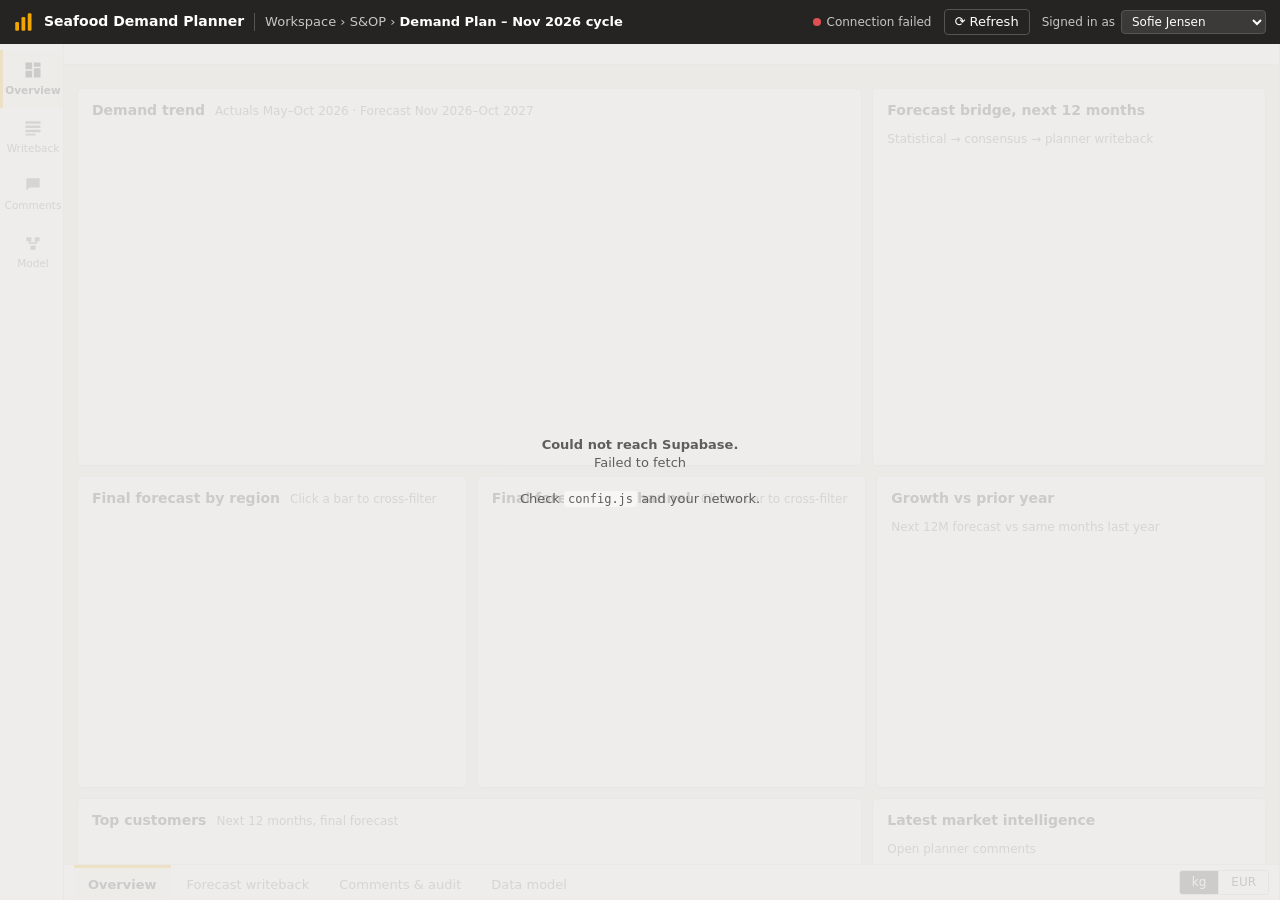
<file: index.html>
<!doctype html>
<html lang="en">
<head>
<meta charset="utf-8">
<meta name="viewport" content="width=device-width, initial-scale=1">
<title>Seafood Demand Planner</title>
<meta http-equiv="refresh" content="0; url=app/">
<style>body{font:15px system-ui,sans-serif;background:#eceae8;color:#191919;margin:0;padding:40px 16px;text-align:center}</style>
</head>
<body>
<p>Opening the Seafood Demand Planner… <a href="app/">Continue</a></p>
</body>
</html>
</file>
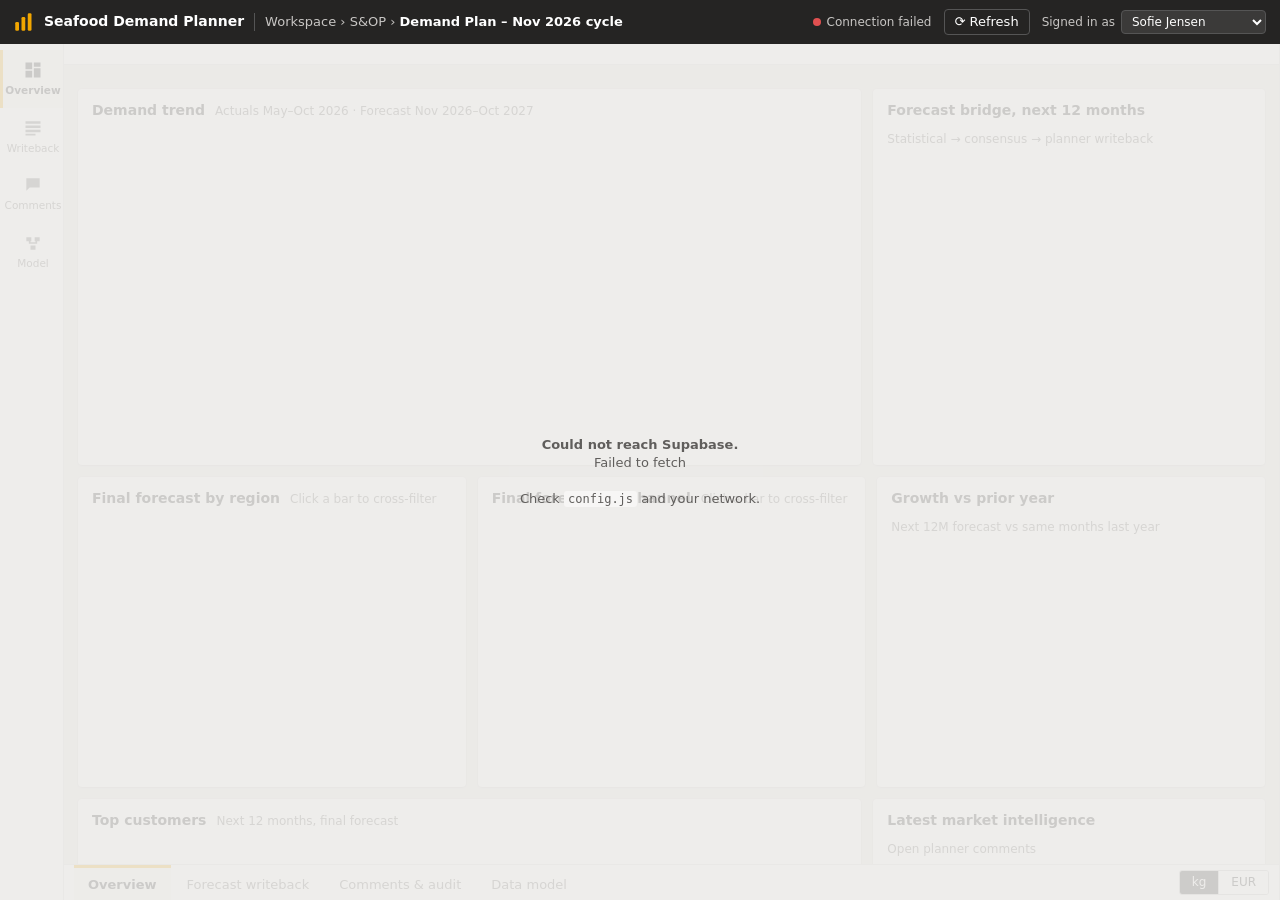
<file: app/index.html>
<!doctype html>
<html lang="en">
<head>
<meta charset="utf-8">
<meta name="viewport" content="width=device-width, initial-scale=1">
<title>Seafood Demand Planner</title>
<link rel="stylesheet" href="styles.css">
<link rel="icon" href="data:image/svg+xml,%3Csvg xmlns='http://www.w3.org/2000/svg' viewBox='0 0 16 16'%3E%3Crect x='1' y='8' width='3' height='7' rx='1' fill='%23f2a600'/%3E%3Crect x='6' y='4' width='3' height='11' rx='1' fill='%23f2a600'/%3E%3Crect x='11' y='1' width='3' height='14' rx='1' fill='%23f2a600'/%3E%3C/svg%3E">
</head>
<body>
<header class="appbar">
  <div class="brand">
    <svg viewBox="0 0 16 16" width="20" height="20" aria-hidden="true"><rect x="1" y="8" width="3" height="7" rx="1"/><rect x="6" y="4" width="3" height="11" rx="1"/><rect x="11" y="1" width="3" height="14" rx="1"/></svg>
    <span class="brand-name"><span class="lbl-long">Seafood </span>Demand Planner</span>
    <span class="crumb">Workspace › S&amp;OP › <b>Demand Plan – Nov 2026 cycle</b></span>
  </div>
  <div class="appbar-right">
    <span id="syncStatus" class="sync" title="Connection to Supabase"><i class="dot"></i><span>Connecting…</span></span>
    <button id="refreshBtn" class="ghost-btn" title="Refresh data">⟳<span class="lbl-long"> Refresh</span></button>
    <label class="userpick">Signed in as
      <select id="userSelect"></select>
    </label>
  </div>
</header>

<div class="shell">
  <nav class="sidenav" aria-label="Report pages">
    <button class="navbtn active" data-page="overview" title="Overview"><svg viewBox="0 0 24 24"><path d="M3 3h8v8H3zM13 3h8v5h-8zM13 10h8v11h-8zM3 13h8v8H3z"/></svg><span>Overview</span></button>
    <button class="navbtn" data-page="writeback" title="Forecast writeback"><svg viewBox="0 0 24 24"><path d="M3 4h18v3H3zM3 9h18v3H3zM3 14h18v3H3zM3 19h12v2H3z"/></svg><span>Writeback</span></button>
    <button class="navbtn" data-page="comments" title="Comments &amp; audit"><svg viewBox="0 0 24 24"><path d="M4 4h16v11H8l-4 4z"/></svg><span>Comments</span></button>
    <button class="navbtn" data-page="model" title="Data model"><svg viewBox="0 0 24 24"><path d="M4 5h6v5H4zM14 5h6v5h-6zM9 15h6v5H9zM7 10v3h10v-3h-2v1H9v-1z"/></svg><span>Model</span></button>
  </nav>

  <main class="canvas">
    <div class="mbar" id="mbar">
      <button class="btn" id="filterToggle"><svg viewBox="0 0 24 24" width="14" height="14" aria-hidden="true"><path d="M3 5h18l-7 8v6l-4-2v-4z" fill="currentColor"/></svg> Filters <span id="filterCount" class="count"></span></button>
      <span class="spacer"></span>
      <div class="seg unit" title="Measure"><button data-v="kg" class="on">kg</button><button data-v="eur">EUR</button></div>
    </div>
    <div class="sheet-backdrop" id="sheetBackdrop"></div>
    <section class="slicers" id="slicers" aria-label="Filters">
      <!-- slicers rendered by app.js -->
    </section>

    <!-- =================== OVERVIEW =================== -->
    <section class="page active" id="page-overview">
      <div class="kpis" id="kpis"></div>
      <div class="grid g-2-1">
        <div class="card">
          <div class="card-h"><h3>Demand trend</h3><span class="sub">Actuals May–Oct 2026 · Forecast Nov 2026–Oct 2027</span></div>
          <div class="chart" id="chTrend" style="height:300px"></div>
        </div>
        <div class="card">
          <div class="card-h"><h3>Forecast bridge, next 12 months</h3><span class="sub">Statistical → consensus → planner writeback</span></div>
          <div class="chart" id="chBridge" style="height:300px"></div>
        </div>
      </div>
      <div class="grid g-3">
        <div class="card">
          <div class="card-h"><h3>Final forecast by region</h3><span class="sub">Click a bar to cross-filter</span></div>
          <div class="chart" id="chRegion" style="height:260px"></div>
        </div>
        <div class="card">
          <div class="card-h"><h3>Final forecast by channel</h3><span class="sub">Click a bar to cross-filter</span></div>
          <div class="chart" id="chChannel" style="height:260px"></div>
        </div>
        <div class="card">
          <div class="card-h"><h3>Growth vs prior year</h3><span class="sub">Next 12M forecast vs same months last year</span></div>
          <div id="matrix" class="matrix-wrap"></div>
        </div>
      </div>
      <div class="grid g-2-1">
        <div class="card">
          <div class="card-h"><h3>Top customers</h3><span class="sub">Next 12 months, final forecast</span></div>
          <div id="topCustomers" class="table-wrap"></div>
        </div>
        <div class="card">
          <div class="card-h"><h3>Latest market intelligence</h3><span class="sub">Open planner comments</span></div>
          <div id="commentPreview" class="feed"></div>
        </div>
      </div>
    </section>

    <!-- =================== WRITEBACK =================== -->
    <section class="page" id="page-writeback">
      <div class="toolbar">
        <input id="gridSearch" type="search" placeholder="Search product, species, customer, country…" aria-label="Search grid">
        <label class="chk"><input type="checkbox" id="showActuals" checked> Show actuals</label>
        <label class="chk"><input type="checkbox" id="onlyChanged"> Only overridden / commented</label>
        <span class="spacer"></span>
        <span class="legend-inline"><i class="sw sw-ovr"></i>Overridden <i class="sw sw-cmt"></i>Has comment <i class="sw sw-act"></i>Actual (locked)</span>
        <button class="btn" id="bulkBtn">± Bulk adjust</button>
        <button class="btn" id="exportBtn">⤓ Export CSV</button>
      </div>
      <div class="mcards" id="wbCards"></div>
      <div class="gridcard">
        <div class="grid-scroll" id="gridScroll"><table class="wb" id="wbGrid"></table></div>
        <div class="grid-foot" id="gridFoot"></div>
      </div>
      <p class="hint desk-only">Select a cell to see its detail. Double-click, press Enter or start typing to edit a forecast value. Enter saves to Supabase and Esc cancels. Arrow keys move between cells.</p>
    </section>

    <!-- =================== COMMENTS & AUDIT =================== -->
    <section class="page" id="page-comments">
      <div class="grid g-1-2">
        <div class="card">
          <div class="card-h"><h3>Open comments by category</h3><span class="sub">Click a bar to filter the feed</span></div>
          <div class="chart" id="chCategories" style="height:330px"></div>
        </div>
        <div class="card">
          <div class="card-h"><h3>Comment feed</h3>
            <div class="seg" id="commentStatusSeg"><button data-v="Open" class="on">Open</button><button data-v="Resolved">Resolved</button><button data-v="All">All</button></div>
          </div>
          <div id="commentFeed" class="feed tall"></div>
        </div>
      </div>
      <div class="card">
        <div class="card-h"><h3>Audit trail</h3><span class="sub">Every writeback is logged server-side (table <code>plan_audit</code>)</span></div>
        <div id="auditTable" class="table-wrap tall"></div>
      </div>
    </section>

    <!-- =================== DATA MODEL =================== -->
    <section class="page" id="page-model">
      <div class="card prose">
        <div class="card-h"><h3>How the writeback works</h3></div>
        <div class="model">
          <div class="mbox"><b>Browser (this report)</b><span>Reads with <code>GET /rest/v1/demand_plan</code><br>Writes with <code>POST /rest/v1/rpc/*</code></span></div>
          <div class="marrow">→</div>
          <div class="mbox"><b>Supabase API (PostgREST)</b><span>Row-level security: read-only tables<br>Writes allowed only through functions</span></div>
          <div class="marrow">→</div>
          <div class="mbox"><b>Postgres</b><span><code>demand_plan</code> · <code>plan_comment</code> · <code>plan_audit</code><br>View <code>v_demand_plan</code> for BI tools</span></div>
        </div>
        <h4>Writeback functions</h4>
        <table class="plain">
          <tr><td><code>writeback_forecast(id, kg, user, expected_version, note)</code></td><td>Sets a planner override on one forecast cell. Rejects actual (locked) periods, negative values and stale versions, so two planners editing the same cell can't silently overwrite each other.</td></tr>
          <tr><td><code>writeback_bulk_pct(ids[], pct, user, note)</code></td><td>Applies a % uplift or reduction to many cells in one transaction.</td></tr>
          <tr><td><code>add_plan_comment(id, category, body, user)</code></td><td>Attaches business context such as <i>Tender pending</i>, <i>Customer confirmed</i> or <i>Catch / quota</i> to a cell.</td></tr>
          <tr><td><code>resolve_plan_comment(comment_id, user)</code></td><td>Closes a comment once the information is no longer pending.</td></tr>
        </table>
        <h4>Measures</h4>
        <table class="plain">
          <tr><td>Final forecast</td><td><code>coalesce(override_kg, consensus_kg)</code></td></tr>
          <tr><td>Value (EUR)</td><td>kg × <code>price_eur_per_kg</code></td></tr>
          <tr><td>Forecast accuracy</td><td>1 − Σ|actual − consensus| ÷ Σ actual, over the last 6 closed months (WMAPE)</td></tr>
          <tr><td>Bias</td><td>Σ(consensus − actual) ÷ Σ actual</td></tr>
        </table>
        <p class="sub">Grain: Product × Customer × Country × Month. 167 series, 3,000 rows. All customers and products are fictional sample data.</p>
      </div>
    </section>

    <footer class="tabs" id="pageTabs">
      <button data-page="overview" class="on"><svg viewBox="0 0 24 24"><path d="M3 3h8v8H3zM13 3h8v5h-8zM13 10h8v11h-8zM3 13h8v8H3z"/></svg><span class="full">Overview</span><span class="short">Overview</span></button>
      <button data-page="writeback"><svg viewBox="0 0 24 24"><path d="M3 4h18v3H3zM3 9h18v3H3zM3 14h18v3H3zM3 19h12v2H3z"/></svg><span class="full">Forecast writeback</span><span class="short">Writeback</span></button>
      <button data-page="comments"><svg viewBox="0 0 24 24"><path d="M4 4h16v11H8l-4 4z"/></svg><span class="full">Comments &amp; audit</span><span class="short">Comments</span></button>
      <button data-page="model"><svg viewBox="0 0 24 24"><path d="M4 5h6v5H4zM14 5h6v5h-6zM9 15h6v5H9zM7 10v3h10v-3h-2v1H9v-1z"/></svg><span class="full">Data model</span><span class="short">Model</span></button>
      <span class="spacer"></span>
      <div class="seg unit desk-only" id="unitSeg" title="Measure"><button data-v="kg" class="on">kg</button><button data-v="eur">EUR</button></div>
    </footer>
  </main>

  <!-- Detail / writeback pane -->
  <aside class="drawer" id="drawer" aria-hidden="true">
    <div class="drawer-h">
      <div><div class="eyebrow" id="dEyebrow"></div><h3 id="dTitle"></h3><div class="sub" id="dSub"></div></div>
      <button class="x" id="drawerClose" aria-label="Close">✕</button>
    </div>
    <div class="drawer-b" id="drawerBody"></div>
  </aside>
</div>

<!-- Bulk modal -->
<div class="modal" id="bulkModal" hidden>
  <div class="modal-card">
    <h3>Bulk adjust forecast</h3>
    <p class="sub" id="bulkScope"></p>
    <div class="form-row"><label>From</label><select id="bulkFrom"></select><label>To</label><select id="bulkTo"></select></div>
    <div class="form-row"><label>Change %</label><input id="bulkPct" type="number" step="0.5" value="5"></div>
    <div class="form-row"><label>Reason</label><input id="bulkNote" type="text" placeholder="e.g. Market share gain after competitor exit"></div>
    <div class="modal-actions"><button class="btn" id="bulkCancel">Cancel</button><button class="btn primary" id="bulkApply">Apply &amp; write back</button></div>
  </div>
</div>

<div id="toasts" class="toasts" aria-live="polite"></div>
<div id="loading" class="loading"><div class="spinner"></div><div>Loading demand plan from Supabase…</div></div>

<script src="vendor/echarts.min.js"></script>
<script src="config.js"></script>
<script src="app.js"></script>
</body>
</html>
</file>
<file: app/styles.css>
:root {
  color-scheme: light;
  --page: #eceae8;
  --surface: #ffffff;
  --surface-2: #f7f6f5;
  --chrome: #252423;
  --chrome-2: #3b3a39;
  --ink: #191919;
  --ink-2: #605e5c;
  --ink-3: #8a8886;
  --hair: #e1dfdd;
  --grid: #e7e7e7;
  --axis: #c2c2c2;
  --accent: #f2a600;
  --s1: #257de0;  /* actual / primary series */
  --s2: #f47230;  /* final forecast */
  --s3: #00b894;
  --good: #006c10;
  --bad: #c43535;
  --ovr-bg: #fff4d6;
  --ovr-edge: #d28e05;
  --cmt: #6a4ce2;
  --sel: #257de0;
  --act-bg: #f3f2f1;
  --shadow: 0 1px 2px rgba(0,0,0,.08), 0 0 0 1px rgba(0,0,0,.04);
  --font: "Segoe UI", system-ui, -apple-system, sans-serif;
}
* { box-sizing: border-box; }
html, body { height: 100%; }
body { margin: 0; font: 13px/1.4 var(--font); color: var(--ink); background: var(--page); overflow: hidden; }
button, input, select { font: inherit; color: inherit; }
code { font-family: ui-monospace, Consolas, monospace; font-size: 12px; background: var(--surface-2); padding: 1px 4px; border-radius: 3px; }

/* ---------- App bar ---------- */
.appbar { height: 44px; background: var(--chrome); color: #fff; display: flex; align-items: center; justify-content: space-between; padding: 0 14px; gap: 12px; }
.brand { display: flex; align-items: center; gap: 10px; min-width: 0; }
.brand svg { fill: var(--accent); flex: none; }
.brand-name { font-weight: 600; font-size: 14px; white-space: nowrap; }
.crumb { color: #c8c6c4; white-space: nowrap; overflow: hidden; text-overflow: ellipsis; padding-left: 10px; border-left: 1px solid #555; }
.crumb b { color: #fff; font-weight: 600; }
.appbar-right { display: flex; align-items: center; gap: 12px; flex: none; }
.sync { display: inline-flex; align-items: center; gap: 6px; color: #c8c6c4; font-size: 12px; }
.sync .dot { width: 8px; height: 8px; border-radius: 50%; background: #8a8886; }
.sync.ok .dot { background: #3fbf5a; box-shadow: 0 0 0 3px rgba(63,191,90,.2); }
.sync.err .dot { background: #e05050; }
.ghost-btn { background: transparent; border: 1px solid #555; color: #fff; border-radius: 4px; padding: 3px 10px; cursor: pointer; }
.ghost-btn:hover { background: var(--chrome-2); }
.userpick { display: flex; align-items: center; gap: 6px; color: #c8c6c4; font-size: 12px; }
.userpick select { background: var(--chrome-2); border: 1px solid #555; color: #fff; border-radius: 4px; padding: 3px 6px; }

/* ---------- Shell ---------- */
.shell { display: flex; height: calc(100vh - 44px); }
.sidenav { width: 64px; background: var(--surface); border-right: 1px solid var(--hair); display: flex; flex-direction: column; padding-top: 6px; flex: none; }
.navbtn { border: 0; background: none; padding: 10px 2px; display: flex; flex-direction: column; align-items: center; gap: 3px; cursor: pointer; color: var(--ink-2); font-size: 10.5px; border-left: 3px solid transparent; }
.navbtn svg { width: 20px; height: 20px; fill: currentColor; }
.navbtn:hover { background: var(--surface-2); }
.navbtn.active { color: var(--ink); border-left-color: var(--accent); background: var(--surface-2); font-weight: 600; }
.canvas { flex: 1; min-width: 0; display: flex; flex-direction: column; overflow: hidden; }

/* ---------- Slicers ---------- */
.slicers { display: flex; flex-wrap: wrap; gap: 8px; padding: 10px 14px; background: var(--surface); border-bottom: 1px solid var(--hair); align-items: flex-end; }
.slicer { position: relative; min-width: 128px; flex: 1 1 128px; max-width: 210px; }
.slicer label { display: block; font-size: 11px; color: var(--ink-2); margin-bottom: 2px; font-weight: 600; }
.slicer-btn { width: 100%; text-align: left; background: var(--surface); border: 1px solid var(--axis); border-radius: 3px; padding: 4px 22px 4px 8px; cursor: pointer; white-space: nowrap; overflow: hidden; text-overflow: ellipsis; position: relative; }
.slicer-btn::after { content: "▾"; position: absolute; right: 7px; color: var(--ink-2); }
.slicer-btn.active { border-color: var(--ink); font-weight: 600; }
.slicer-pop { position: absolute; z-index: 30; top: 100%; left: 0; margin-top: 2px; background: var(--surface); border: 1px solid var(--hair); box-shadow: 0 6px 18px rgba(0,0,0,.14); border-radius: 4px; width: max(100%, 240px); max-height: 320px; display: flex; flex-direction: column; }
.slicer-pop input[type=search] { margin: 6px; padding: 4px 6px; border: 1px solid var(--axis); border-radius: 3px; }
.slicer-list { overflow: auto; padding: 2px 0 6px; }
.slicer-item { display: flex; align-items: center; gap: 6px; padding: 3px 10px; cursor: pointer; white-space: nowrap; }
.slicer-item:hover { background: var(--surface-2); }
.slicer-item.dim { color: var(--ink-3); }
.slicer-actions { display: flex; justify-content: space-between; border-top: 1px solid var(--hair); padding: 4px 8px; }
.linkbtn { background: none; border: 0; color: var(--s1); cursor: pointer; padding: 2px; }
.clear-all { margin-left: auto; align-self: center; }

/* ---------- Pages ---------- */
.page { display: none; flex: 1; overflow: auto; padding: 12px 14px 16px; }
.page.active { display: block; }
.grid { display: grid; gap: 12px; margin-bottom: 12px; }
.g-2-1 { grid-template-columns: 2fr 1fr; }
.g-1-2 { grid-template-columns: 1fr 2fr; }
.g-3 { grid-template-columns: 1fr 1fr 1fr; }
.card { background: var(--surface); border-radius: 4px; box-shadow: var(--shadow); padding: 12px 14px; min-width: 0; margin-bottom: 12px; }
.grid > .card { margin-bottom: 0; }
.card-h { display: flex; align-items: baseline; gap: 10px; flex-wrap: wrap; margin-bottom: 6px; }
.card-h h3 { margin: 0; font-size: 14px; font-weight: 600; }
.sub { color: var(--ink-2); font-size: 12px; }
.card-h .seg { margin-left: auto; }

/* KPI cards */
.kpis { display: grid; grid-template-columns: repeat(5, 1fr); gap: 12px; margin-bottom: 12px; }
.kpi { background: var(--surface); border-radius: 4px; box-shadow: var(--shadow); padding: 12px 14px; position: relative; overflow: hidden; }
.kpi::before { content: ""; position: absolute; left: 0; top: 0; bottom: 0; width: 3px; background: var(--accent); }
.kpi .lbl { color: var(--ink-2); font-size: 12px; font-weight: 600; }
.kpi .val { font-size: 26px; font-weight: 600; margin: 4px 0 2px; letter-spacing: -.5px; }
.kpi .val small { font-size: 14px; font-weight: 500; color: var(--ink-2); margin-left: 3px; }
.kpi .foot { font-size: 12px; color: var(--ink-2); }
.up { color: var(--good); font-weight: 600; }
.down { color: var(--bad); font-weight: 600; }

/* Matrix */
.matrix-wrap { overflow: auto; }
table.matrix { border-collapse: separate; border-spacing: 2px; width: 100%; table-layout: fixed; font-size: 12px; font-variant-numeric: tabular-nums; }
table.matrix tbody th { width: 108px; }
table.matrix thead th:first-child { width: 108px; }
table.matrix th { font-weight: 600; color: var(--ink-2); text-align: left; padding: 3px 5px; white-space: nowrap; }
table.matrix thead th { writing-mode: vertical-rl; transform: rotate(180deg); text-align: left; height: 92px; vertical-align: bottom; padding: 4px 2px; }
table.matrix td { text-align: center; padding: 5px 2px; border-radius: 2px; min-width: 30px; font-size: 11.5px; cursor: default; }
table.matrix td.na { color: var(--ink-3); background: var(--surface-2); }
.scale { display: flex; align-items: center; gap: 6px; font-size: 11px; color: var(--ink-2); margin-top: 6px; }
.scale .bar { height: 8px; width: 140px; border-radius: 2px; background: linear-gradient(90deg, #c43535, #f0b7b0, #efefef, #9dc8f7, #1b64be); }

/* Tables */
.table-wrap { overflow: auto; max-height: 340px; }
.table-wrap.tall { max-height: 420px; }
table.t { border-collapse: collapse; width: 100%; font-size: 12.5px; font-variant-numeric: tabular-nums; }
table.t th { position: sticky; top: 0; background: var(--surface); text-align: left; font-weight: 600; color: var(--ink-2); border-bottom: 1px solid var(--axis); padding: 6px 8px; white-space: nowrap; z-index: 1; }
table.t td { padding: 6px 8px; border-bottom: 1px solid var(--grid); white-space: nowrap; }
table.t td.num, table.t th.num { text-align: right; }
table.t tr:hover td { background: var(--surface-2); }
.databar { position: relative; }
.databar i { position: absolute; left: 0; top: 5px; bottom: 5px; background: #cce3fd; border-radius: 0 2px 2px 0; z-index: 0; }
.databar span { position: relative; z-index: 1; }
table.plain { border-collapse: collapse; width: 100%; margin-bottom: 14px; }
table.plain td { padding: 7px 8px; border-bottom: 1px solid var(--grid); vertical-align: top; }
table.plain td:first-child { width: 38%; }

/* Feed */
.feed { display: flex; flex-direction: column; gap: 8px; overflow: auto; max-height: 340px; }
.feed.tall { max-height: 330px; }
.fitem { border: 1px solid var(--hair); border-radius: 4px; padding: 8px 10px; cursor: pointer; background: var(--surface); }
.fitem:hover { border-color: var(--axis); background: var(--surface-2); }
.fitem .top { display: flex; gap: 8px; align-items: center; flex-wrap: wrap; font-size: 12px; color: var(--ink-2); }
.fitem .body { margin: 4px 0 2px; }
.fitem .ctx { font-size: 11.5px; color: var(--ink-2); }
.tag { display: inline-block; font-size: 11px; font-weight: 600; padding: 1px 7px; border-radius: 10px; background: #ece8fc; color: #4a33b0; white-space: nowrap; }
.tag.t-tender { background: #fff1cc; color: #7a5200; }
.tag.t-confirmed { background: #dcf3e0; color: #0d5e1b; }
.tag.t-lost, .tag.t-reg { background: #fde3e3; color: #9b2222; }
.tag.t-new { background: #d8ecff; color: #134f94; }
.tag.resolved { background: var(--surface-2); color: var(--ink-3); }
.status-pill { font-size: 11px; color: var(--ink-3); }

/* ---------- Writeback grid ---------- */
.toolbar { display: flex; align-items: center; gap: 12px; flex-wrap: wrap; margin-bottom: 10px; }
.toolbar input[type=search] { width: 280px; padding: 5px 8px; border: 1px solid var(--axis); border-radius: 3px; background: var(--surface); }
.chk { display: inline-flex; align-items: center; gap: 5px; cursor: pointer; }
.spacer { flex: 1; }
.btn { background: var(--surface); border: 1px solid var(--axis); border-radius: 3px; padding: 5px 12px; cursor: pointer; white-space: nowrap; }
.btn:hover { background: var(--surface-2); }
.btn.primary { background: var(--chrome); border-color: var(--chrome); color: #fff; }
.btn.primary:hover { background: var(--chrome-2); }
.btn.danger { color: var(--bad); }
.btn:disabled { opacity: .5; cursor: default; }
.legend-inline { display: inline-flex; align-items: center; gap: 6px; font-size: 12px; color: var(--ink-2); }
.sw { display: inline-block; width: 14px; height: 12px; border-radius: 2px; margin-left: 6px; }
.sw-ovr { background: var(--ovr-bg); border-left: 3px solid var(--ovr-edge); }
.sw-cmt { background: linear-gradient(225deg, var(--cmt) 0 5px, var(--surface) 5px); border: 1px solid var(--hair); }
.sw-act { background: var(--act-bg); border: 1px solid var(--hair); }

.gridcard { background: var(--surface); box-shadow: var(--shadow); border-radius: 4px; display: flex; flex-direction: column; height: calc(100vh - 44px - 62px - 44px - 110px); min-height: 360px; }
.grid-scroll { overflow: auto; flex: 1; }
table.wb { border-collapse: separate; border-spacing: 0; font-size: 12px; font-variant-numeric: tabular-nums; }
table.wb th, table.wb td { border-right: 1px solid var(--grid); border-bottom: 1px solid var(--grid); padding: 0 8px; height: 28px; white-space: nowrap; }
table.wb thead th { position: sticky; top: 0; background: var(--surface-2); z-index: 3; font-weight: 600; color: var(--ink-2); text-align: right; border-bottom: 1px solid var(--axis); }
table.wb thead tr.grp th { height: 22px; font-size: 11px; text-align: center; color: var(--ink-3); top: 0; }
table.wb thead tr.mon th { top: 22px; }
table.wb thead th.dim { text-align: left; }
table.wb .stick { position: sticky; background: var(--surface); z-index: 2; }
table.wb thead .stick { z-index: 4; background: var(--surface-2); }
table.wb .c0 { left: 0; min-width: 210px; max-width: 210px; overflow: hidden; text-overflow: ellipsis; }
table.wb .c1 { left: 210px; min-width: 170px; max-width: 170px; overflow: hidden; text-overflow: ellipsis; }
table.wb .c2 { left: 380px; min-width: 104px; max-width: 104px; overflow: hidden; text-overflow: ellipsis; border-right: 1px solid var(--axis); }
table.wb td.dimc .code { color: var(--ink-3); font-size: 11px; margin-right: 4px; }
table.wb td.v { text-align: right; min-width: 78px; cursor: cell; position: relative; }
table.wb td.v.act { background: var(--act-bg); color: var(--ink-2); cursor: default; }
table.wb td.v.ovr { background: var(--ovr-bg); box-shadow: inset 3px 0 0 var(--ovr-edge); font-weight: 600; }
table.wb td.v.cm::after { content: ""; position: absolute; right: 0; top: 0; border-style: solid; border-width: 0 7px 7px 0; border-color: transparent var(--cmt) transparent transparent; }
table.wb td.v.sel { outline: 2px solid var(--sel); outline-offset: -2px; z-index: 1; }
table.wb td.v.flash { animation: flash 1.2s ease-out; }
@keyframes flash { from { background: #c9f2d3; } }
table.wb td.v input { width: 100%; border: 0; outline: none; text-align: right; background: #fff; font: inherit; padding: 0; }
table.wb td.tot { text-align: right; font-weight: 600; background: var(--surface-2); min-width: 92px; }
table.wb td.dlt { text-align: right; min-width: 70px; background: var(--surface-2); }
table.wb tr:hover td { background-image: linear-gradient(rgba(0,0,0,.025), rgba(0,0,0,.025)); }
table.wb tfoot td { position: sticky; bottom: 0; background: var(--surface-2); font-weight: 600; border-top: 1px solid var(--axis); z-index: 2; text-align: right; }
table.wb tfoot td.stick { z-index: 4; text-align: left; }
.grid-foot { border-top: 1px solid var(--hair); padding: 6px 10px; font-size: 12px; color: var(--ink-2); display: flex; gap: 16px; }
.hint { color: var(--ink-2); font-size: 12px; margin: 8px 2px 0; }

/* ---------- Drawer ---------- */
.drawer { width: 0; overflow: hidden; background: var(--surface); border-left: 1px solid var(--hair); transition: width .18s ease; flex: none; display: flex; flex-direction: column; }
.drawer.open { width: 380px; }
.drawer-h { display: flex; justify-content: space-between; gap: 8px; padding: 12px 14px 10px; border-bottom: 1px solid var(--hair); min-width: 380px; }
.drawer-h h3 { margin: 2px 0; font-size: 15px; }
.eyebrow { font-size: 11px; text-transform: uppercase; letter-spacing: .6px; color: var(--ink-3); font-weight: 600; }
.x { background: none; border: 0; font-size: 16px; cursor: pointer; color: var(--ink-2); align-self: flex-start; }
.drawer-b { overflow: auto; padding: 12px 14px 20px; min-width: 380px; }
.drawer-b h4 { margin: 16px 0 6px; font-size: 12px; text-transform: uppercase; letter-spacing: .5px; color: var(--ink-2); }
.metrics { display: grid; grid-template-columns: 1fr 1fr; gap: 6px; }
.metric { background: var(--surface-2); border-radius: 3px; padding: 6px 8px; }
.metric .l { font-size: 11px; color: var(--ink-2); }
.metric .n { font-size: 15px; font-weight: 600; font-variant-numeric: tabular-nums; }
.metric.hl { background: var(--ovr-bg); box-shadow: inset 3px 0 0 var(--ovr-edge); }
.form-row { display: flex; gap: 8px; align-items: center; margin-bottom: 8px; }
.form-row label { font-size: 12px; color: var(--ink-2); min-width: 54px; }
.form-row input, .form-row select, .drawer textarea { flex: 1; padding: 5px 8px; border: 1px solid var(--axis); border-radius: 3px; background: var(--surface); min-width: 0; }
.drawer textarea { width: 100%; min-height: 64px; resize: vertical; font: inherit; }
.chips { display: flex; flex-wrap: wrap; gap: 5px; margin-bottom: 8px; }
.chip { border: 1px solid var(--axis); background: var(--surface); border-radius: 12px; padding: 2px 9px; font-size: 12px; cursor: pointer; }
.chip.on { background: var(--chrome); color: #fff; border-color: var(--chrome); }
.btnrow { display: flex; gap: 8px; justify-content: flex-end; }
.hist { font-size: 12px; border-left: 2px solid var(--hair); padding-left: 10px; display: flex; flex-direction: column; gap: 8px; }
.hist .who { color: var(--ink-2); font-size: 11.5px; }
.cmt { border: 1px solid var(--hair); border-radius: 4px; padding: 8px; margin-bottom: 6px; }
.cmt .top { display: flex; justify-content: space-between; align-items: center; gap: 6px; font-size: 11.5px; color: var(--ink-2); }
.cmt .body { margin-top: 4px; }
.cmt.res { opacity: .65; }
.empty { color: var(--ink-3); font-size: 12px; padding: 6px 0; }

/* ---------- Footer tabs ---------- */
.tabs { overflow-x: auto; display: flex; align-items: center; gap: 2px; background: var(--surface); border-top: 1px solid var(--hair); padding: 0 10px; height: 36px; flex: none; }
.tabs > button { white-space: nowrap; border: 0; background: none; padding: 8px 14px; cursor: pointer; color: var(--ink-2); border-top: 3px solid transparent; height: 100%; }
.tabs > button.on { color: var(--ink); font-weight: 600; border-top-color: var(--accent); background: var(--surface-2); }
.seg { display: inline-flex; border: 1px solid var(--axis); border-radius: 3px; overflow: hidden; }
.seg button { border: 0; background: var(--surface); padding: 3px 12px; cursor: pointer; font-size: 12px; }
.seg button + button { border-left: 1px solid var(--axis); }
.seg button.on { background: var(--chrome); color: #fff; }

/* ---------- Model page ---------- */
.prose { max-width: 1100px; }
.prose h4 { margin: 18px 0 6px; }
.model { display: flex; align-items: stretch; gap: 10px; flex-wrap: wrap; margin: 8px 0 4px; }
.mbox { flex: 1 1 220px; border: 1px solid var(--hair); border-radius: 4px; padding: 10px 12px; background: var(--surface-2); display: flex; flex-direction: column; gap: 4px; }
.mbox span { color: var(--ink-2); font-size: 12px; }
.marrow { align-self: center; color: var(--ink-3); font-size: 20px; }

/* ---------- Modal / toasts / loading ---------- */
.modal { position: fixed; inset: 0; background: rgba(0,0,0,.35); display: flex; align-items: center; justify-content: center; z-index: 60; }
.modal[hidden] { display: none; }
.modal-card { background: var(--surface); border-radius: 6px; padding: 18px 20px; width: min(460px, calc(100vw - 32px)); box-shadow: 0 12px 40px rgba(0,0,0,.25); }
.modal-card h3 { margin: 0 0 4px; }
.modal-card .sub { margin-bottom: 12px; }
.modal-actions { display: flex; justify-content: flex-end; gap: 8px; margin-top: 12px; }
.toasts { position: fixed; right: 16px; bottom: 48px; display: flex; flex-direction: column; gap: 8px; z-index: 80; }
.toast { background: var(--chrome); color: #fff; padding: 9px 14px; border-radius: 4px; box-shadow: 0 6px 18px rgba(0,0,0,.25); max-width: 380px; font-size: 12.5px; border-left: 4px solid #3fbf5a; animation: tin .2s ease-out; }
.toast.err { border-left-color: #e05050; }
.toast.info { border-left-color: var(--s1); }
@keyframes tin { from { transform: translateY(8px); opacity: 0; } }
.loading { position: fixed; inset: 44px 0 0 0; background: rgba(236,234,232,.85); display: flex; flex-direction: column; align-items: center; justify-content: center; gap: 12px; z-index: 50; color: var(--ink-2); }
.loading.hide { display: none; }
.spinner { width: 34px; height: 34px; border: 3px solid var(--hair); border-top-color: var(--accent); border-radius: 50%; animation: spin .8s linear infinite; }
@keyframes spin { to { transform: rotate(360deg); } }
.ec-tip { font-family: var(--font); }

/* ---------- Responsive ---------- */
@media (max-width: 1200px) {
  .kpis { grid-template-columns: repeat(3, 1fr); }
  .g-3 { grid-template-columns: 1fr 1fr; }
}
/* ---------- Mobile-only pieces (hidden on desktop) ---------- */
.mbar, .mcards, .sheet-backdrop, .sheet-h, .tabs .short, .tabs svg { display: none; }
.count:empty { display: none; }
.count { background: var(--chrome); color: #fff; border-radius: 9px; font-size: 11px; padding: 0 6px; margin-left: 2px; }

/* ================= Phone / small tablet ================= */
@media (max-width: 860px) {
  html, body { height: auto; }
  body { overflow-x: hidden; overflow-y: auto; -webkit-text-size-adjust: 100%; }
  .desk-only, .crumb, .sync span, .lbl-long, .sidenav { display: none !important; }
  .appbar { position: sticky; top: 0; z-index: 45; padding: 0 12px; gap: 8px; }
  .brand { flex: 1; min-width: 0; }
  .brand-name { font-size: 15px; overflow: hidden; text-overflow: ellipsis; }
  .appbar-right .sync { flex: none; }
  .appbar-right { gap: 8px; }
  .ghost-btn { padding: 4px 10px; font-size: 15px; }
  .userpick { font-size: 0; gap: 0; }
  .userpick select { font-size: 13px; max-width: 128px; padding: 5px 6px; }

  .shell { display: block; height: auto; min-height: calc(100vh - 44px); }
  .canvas { display: block; overflow: visible; }
  .page { overflow: visible; padding: 10px 12px 84px; }

  /* Sticky filter + unit bar */
  .mbar { display: flex; align-items: center; gap: 8px; position: sticky; top: 44px; z-index: 35; background: var(--surface); border-bottom: 1px solid var(--hair); padding: 8px 12px; }
  .mbar .btn { display: inline-flex; align-items: center; gap: 6px; padding: 6px 12px; }
  .mbar .seg button { padding: 6px 14px; font-size: 13px; }

  /* Filters become a bottom sheet */
  .slicers { display: none; position: fixed; left: 0; right: 0; bottom: 0; z-index: 70; max-height: 82vh; overflow-y: auto;
             border-radius: 14px 14px 0 0; box-shadow: 0 -8px 30px rgba(0,0,0,.2); padding: 0 16px 24px; flex-direction: column; flex-wrap: nowrap; align-items: stretch; gap: 12px; }
  .slicers.open { display: flex; animation: sheetup .2s ease-out; }
  .sheet-h { display: flex; align-items: center; justify-content: space-between; position: sticky; top: 0; background: var(--surface); padding: 14px 0 10px; border-bottom: 1px solid var(--hair); z-index: 2; }
  .sheet-h b { font-size: 16px; }
  .sheet-h .grab { position: absolute; left: 50%; top: 5px; width: 36px; height: 4px; margin-left: -18px; border-radius: 2px; background: var(--axis); }
  .slicer { max-width: none; flex: none; }
  .slicer label { font-size: 12px; }
  .slicer-btn { padding: 10px 28px 10px 12px; font-size: 15px; border-radius: 6px; }
  .slicer-pop { position: static; width: 100%; margin-top: 6px; box-shadow: none; max-height: 300px; }
  .slicer-item { padding: 9px 12px; font-size: 15px; }
  .slicer-item input { width: 18px; height: 18px; }
  .slicer-pop input[type=search] { font-size: 16px; padding: 8px; }
  .clear-all { margin: 4px 0 0; align-self: flex-start; font-size: 15px; }
  .sheet-backdrop.open { display: block; position: fixed; inset: 0; background: rgba(0,0,0,.35); z-index: 65; }
  @keyframes sheetup { from { transform: translateY(40px); opacity: .4; } }

  /* Bottom tab bar */
  .tabs { position: fixed; left: 0; right: 0; bottom: 0; z-index: 50; height: calc(58px + env(safe-area-inset-bottom)); padding: 0 0 env(safe-area-inset-bottom); gap: 0; overflow: visible; box-shadow: 0 -2px 10px rgba(0,0,0,.06); }
  .tabs > button { flex: 1; display: flex; flex-direction: column; align-items: center; justify-content: center; gap: 3px; padding: 4px 2px; font-size: 11px; border-top-width: 3px; }
  .tabs svg { display: block; width: 20px; height: 20px; fill: currentColor; }
  .tabs .full { display: none; }
  .tabs .short { display: inline; }
  .tabs .spacer { display: none; }
  .tabs > button.on { background: none; }

  /* Overview */
  .kpis { grid-template-columns: 1fr 1fr; gap: 8px; }
  .kpi { padding: 10px 12px; }
  .kpi .val { font-size: 22px; }
  .kpi:last-child { grid-column: 1 / -1; }
  .grid, .g-2-1, .g-1-2, .g-3 { grid-template-columns: 1fr; gap: 10px; margin-bottom: 10px; }
  .card { padding: 12px; }
  .card-h { flex-direction: column; gap: 2px; }
  .card-h .seg { margin-left: 0; margin-top: 6px; }
  #chTrend { height: 280px !important; }
  #chBridge { height: 260px !important; }
  .matrix-wrap { margin: 0 -12px; padding: 0 12px; -webkit-overflow-scrolling: touch; }
  table.matrix { table-layout: auto; min-width: 600px; }
  .table-wrap, .table-wrap.tall, .feed, .feed.tall { max-height: none; }
  .table-wrap { margin: 0 -12px; padding: 0 12px; -webkit-overflow-scrolling: touch; }
  table.t td, table.t th { padding: 9px 8px; }
  .fitem { padding: 10px 12px; }

  /* Writeback: cards instead of the wide grid */
  .gridcard { display: none; }
  .toolbar { gap: 10px; }
  .toolbar input[type=search] { width: 100%; font-size: 16px; padding: 9px 10px; border-radius: 6px; }
  .toolbar .btn { padding: 8px 12px; }
  .legend-inline { width: 100%; flex-wrap: wrap; }
  .mcards { display: flex; flex-direction: column; gap: 10px; }
  .mcard { background: var(--surface); border-radius: 8px; box-shadow: var(--shadow); padding: 12px 0 10px; }
  .mc-h { display: flex; justify-content: space-between; gap: 10px; padding: 0 12px; }
  .mc-name { font-weight: 600; font-size: 14px; }
  .mc-code { color: var(--ink-3); font-size: 11px; display: block; font-weight: 400; }
  .mc-sub { color: var(--ink-2); font-size: 12px; padding: 2px 12px 8px; }
  .mc-tot { text-align: right; white-space: nowrap; font-size: 11px; color: var(--ink-2); }
  .mc-tot b { display: block; font-size: 15px; color: var(--ink); font-variant-numeric: tabular-nums; }
  .mc-strip { display: flex; gap: 6px; overflow-x: auto; padding: 2px 12px 4px; scroll-snap-type: x proximity; -webkit-overflow-scrolling: touch; scrollbar-width: none; }
  .mc-strip::-webkit-scrollbar { display: none; }
  .mcell { flex: none; scroll-snap-align: start; min-width: 76px; border: 1px solid var(--hair); background: var(--surface); border-radius: 6px; padding: 6px 8px; text-align: left; position: relative; cursor: pointer; }
  .mcell .m { display: block; font-size: 11px; color: var(--ink-2); }
  .mcell .v { display: block; font-size: 14px; font-weight: 600; font-variant-numeric: tabular-nums; }
  .mcell.act { background: var(--act-bg); }
  .mcell.act .v { font-weight: 400; color: var(--ink-2); }
  .mcell.ovr { background: var(--ovr-bg); box-shadow: inset 3px 0 0 var(--ovr-edge); }
  .mcell.cm::after { content: ""; position: absolute; right: 0; top: 0; border-style: solid; border-width: 0 9px 9px 0; border-color: transparent var(--cmt) transparent transparent; border-top-right-radius: 6px; }
  .mcell.sel { outline: 2px solid var(--sel); outline-offset: -1px; }
  .mcell.flash { animation: flash 1.2s ease-out; }
  .mc-more { margin: 4px auto 0; padding: 10px 20px; }
  .mc-summary { color: var(--ink-2); font-size: 12px; padding: 0 2px; }

  /* Drawer = full-screen sheet */
  .drawer, .drawer.open { width: 100%; }
  .drawer { position: fixed; inset: 0; z-index: 80; transform: translateY(100%); visibility: hidden; transition: transform .22s ease, visibility 0s linear .22s; border: 0; }
  .drawer.open { transform: none; visibility: visible; transition: transform .22s ease; }
  .drawer-h, .drawer-b { min-width: 0; }
  .drawer-h { padding-top: calc(12px + env(safe-area-inset-top)); }
  .drawer-b { padding-bottom: calc(30px + env(safe-area-inset-bottom)); }
  .x { font-size: 22px; padding: 4px 8px; }
  .form-row input, .form-row select, .drawer textarea { font-size: 16px; padding: 9px 10px; }
  .chip { padding: 6px 12px; font-size: 13px; }
  .btnrow .btn { padding: 10px 16px; }
  .metric .n { font-size: 16px; }

  .modal-card input, .modal-card select { font-size: 16px; }
  .toasts { left: 12px; right: 12px; bottom: calc(70px + env(safe-area-inset-bottom)); }
  .toast { max-width: none; }
  .loading { inset: 44px 0 0 0; }
  .model { flex-direction: column; }
  .marrow { transform: rotate(90deg); }
  table.plain td { display: block; width: auto !important; border: 0; padding: 3px 0; }
  table.plain tr { display: block; border-bottom: 1px solid var(--grid); padding: 8px 0; }
}
</file>
